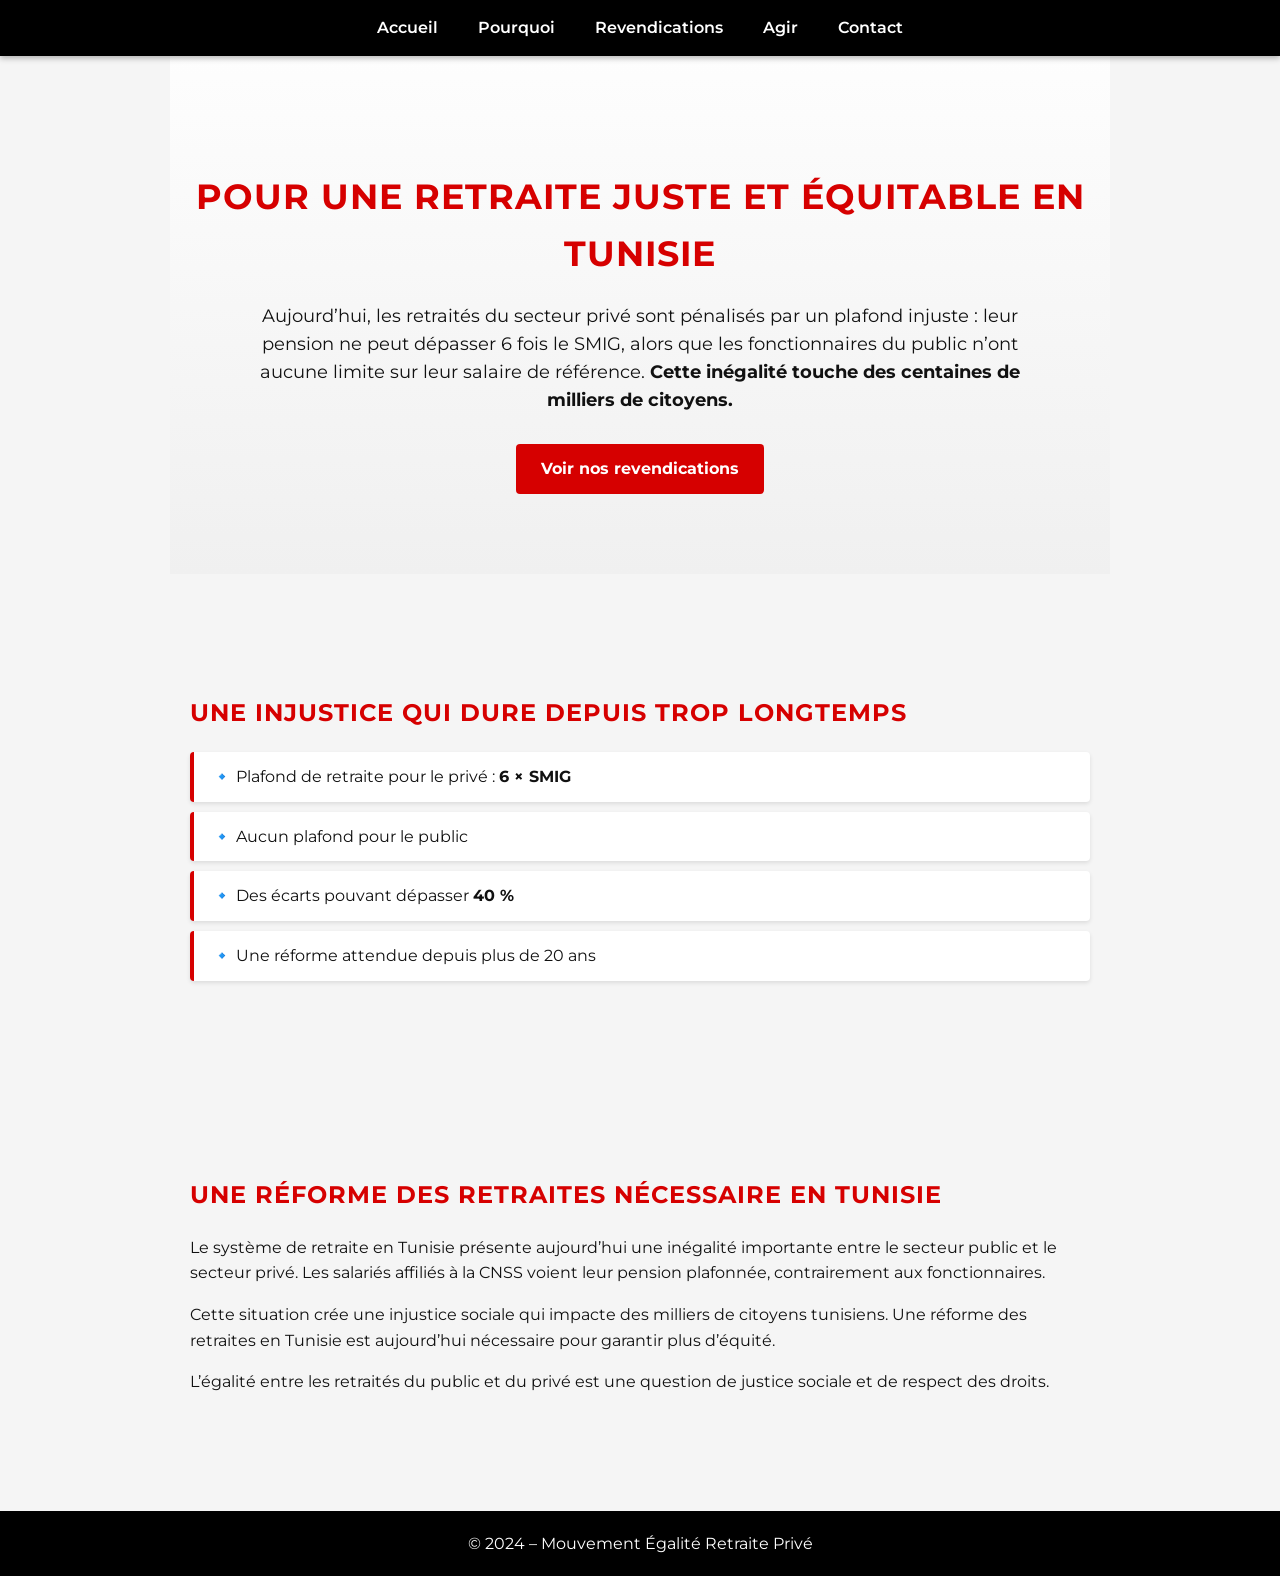
<file: index.html>
<!DOCTYPE html>
<html lang="fr">
<head>
    <meta name="google-site-verification" content="vjoZQYDXCVqqF-bR4-J7tSoAEVMWA6E02QJI7b6w6GQ" />
    <meta charset="UTF-8">
    <title><h1>Injustice des retraites en Tunisie : privé vs public</h1></title>
    <meta name="description" content="Inégalité entre retraite privée et publique en Tunisie. Découvrez pourquoi des milliers de citoyens sont pénalisés et comment agir.">
    <link rel="stylesheet" href="style.css">
</head>

<body>

<header>
    <nav>
        <a href="index.html">Accueil</a>
        <a href="pourquoi.html">Pourquoi</a>
        <a href="revendications.html">Revendications</a>
        <a href="agir.html">Agir</a>
        <a href="contact.html">Contact</a>
    </nav>
</header>

<section class="hero">
    <h1>Pour une retraite juste et équitable en Tunisie</h1>
    <p class="intro">
        Aujourd’hui, les retraités du secteur privé sont pénalisés par un plafond injuste : 
        leur pension ne peut dépasser 6 fois le SMIG, alors que les fonctionnaires du public 
        n’ont aucune limite sur leur salaire de référence.  
        <strong>Cette inégalité touche des centaines de milliers de citoyens.</strong>
    </p>

    <a class="btn" href="revendications.html">Voir nos revendications</a>
</section>

<section class="facts">
    <h2>Une injustice qui dure depuis trop longtemps</h2>
    <ul>
        <li>🔹 Plafond de retraite pour le privé : <strong>6 × SMIG</strong></li>
        <li>🔹 Aucun plafond pour le public</li>
        <li>🔹 Des écarts pouvant dépasser <strong>40 %</strong></li>
        <li>🔹 Une réforme attendue depuis plus de 20 ans</li>
    </ul>
</section>
<section>
    <h2>Une réforme des retraites nécessaire en Tunisie</h2>
    
    <p>
        Le système de retraite en Tunisie présente aujourd’hui une inégalité importante entre le secteur public et le secteur privé.
        Les salariés affiliés à la CNSS voient leur pension plafonnée, contrairement aux fonctionnaires.
    </p>

    <p>
        Cette situation crée une injustice sociale qui impacte des milliers de citoyens tunisiens.
        Une réforme des retraites en Tunisie est aujourd’hui nécessaire pour garantir plus d’équité.
    </p>

    <p>
        L’égalité entre les retraités du public et du privé est une question de justice sociale et de respect des droits.
    </p>
</section>
<footer>
    © 2024 – Mouvement Égalité Retraite Privé
</footer>

</body>
</html>
</file>
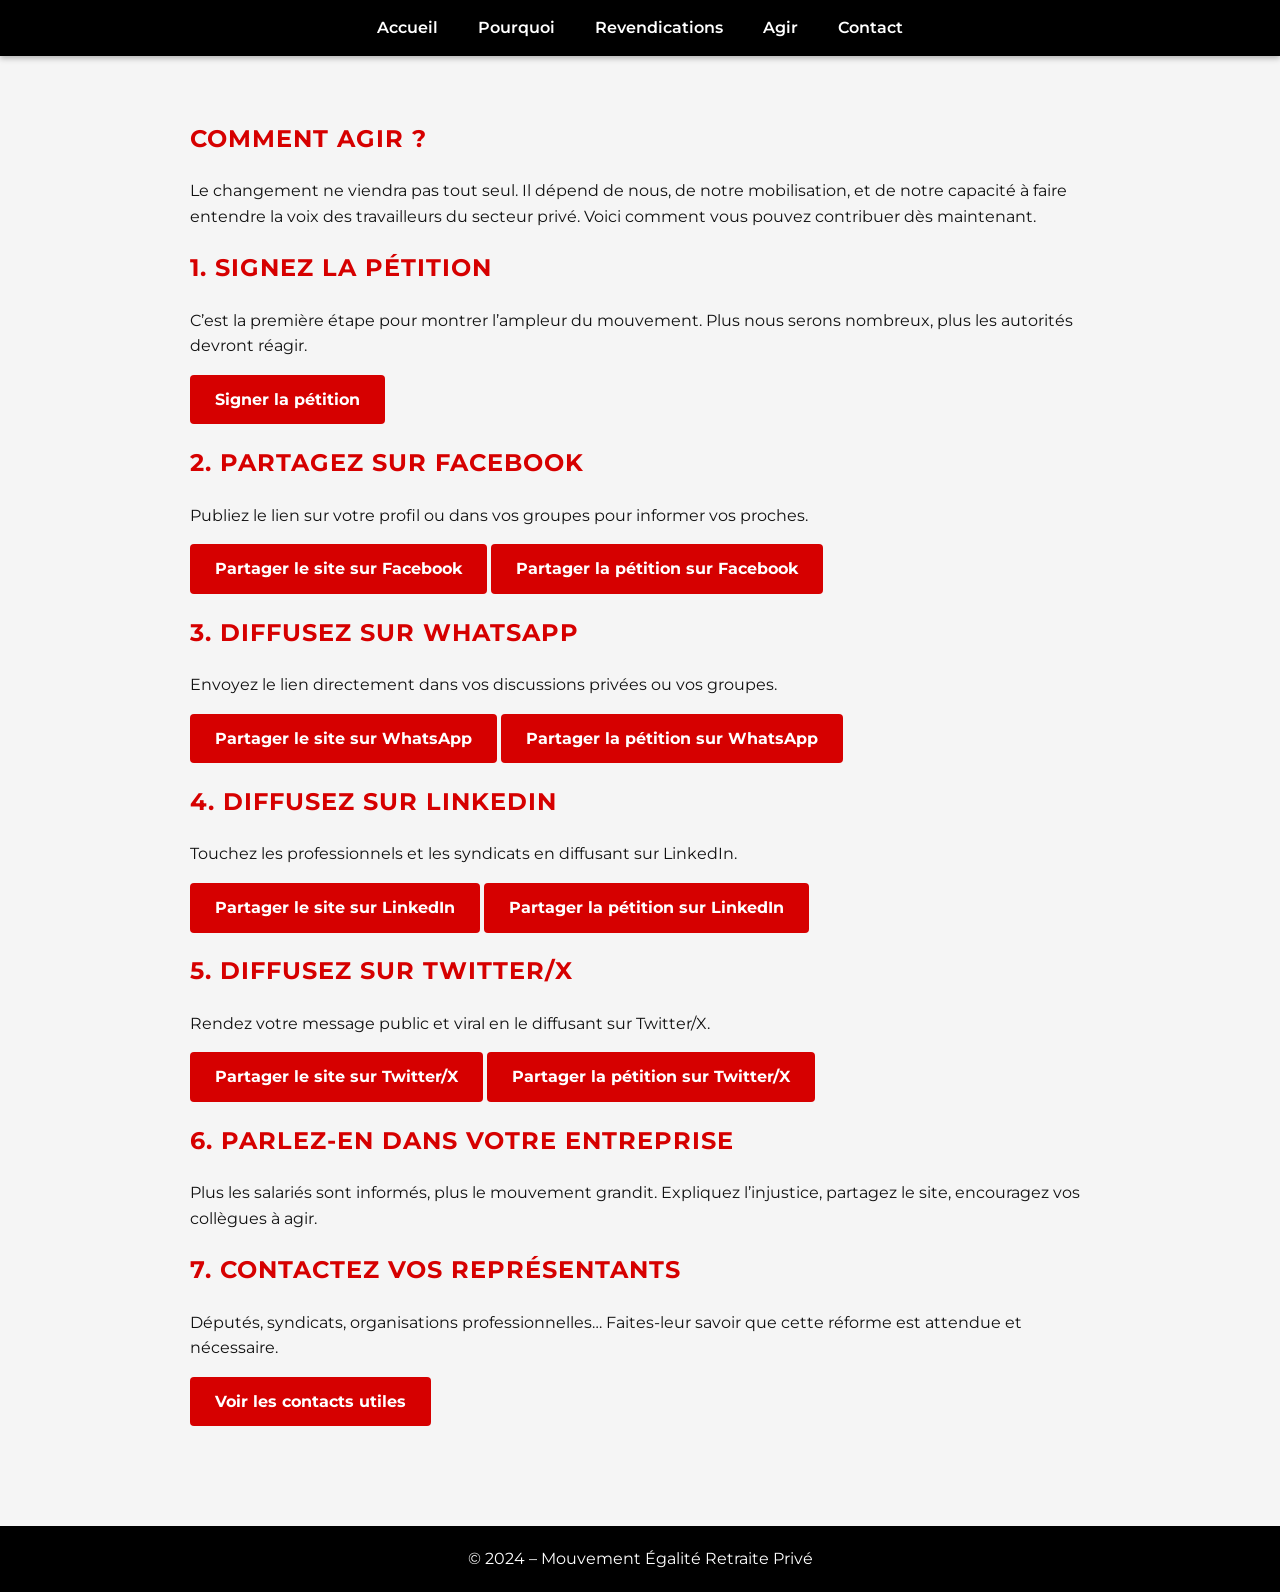
<file: agir.html>
<!DOCTYPE html>
<html lang="fr">
<head>
    <meta charset="UTF-8">
    <title>Comment agir ?</title>
    <meta name="description" content="Comment agir pour l’égalité des retraites en Tunisie ? Signez la pétition, partagez et mobilisez-vous pour cette cause nationale.">
    <link rel="stylesheet" href="style.css">
</head>

<body>

<header>
    <nav>
        <a href="index.html">Accueil</a>
        <a href="pourquoi.html">Pourquoi</a>
        <a href="revendications.html">Revendications</a>
        <a href="agir.html">Agir</a>
        <a href="contact.html">Contact</a>
    </nav>
</header>

<section>
    <h1>Comment agir ?</h1>

    <p>
        Le changement ne viendra pas tout seul.  
        Il dépend de nous, de notre mobilisation, et de notre capacité à faire entendre 
        la voix des travailleurs du secteur privé.  
        Voici comment vous pouvez contribuer dès maintenant.
    </p>

    <h2>1. Signez la pétition</h2>
    <p>
        C’est la première étape pour montrer l’ampleur du mouvement.  
        Plus nous serons nombreux, plus les autorités devront réagir.
    </p>
    <a class="btn" href="https://c.org/gRPgRRkcKH" target="_blank">
        Signer la pétition
    </a>

    <h2>2. Partagez sur Facebook</h2>
    <p>
        Publiez le lien sur votre profil ou dans vos groupes pour informer vos proches.
    </p>
    <a class="btn" href="https://www.facebook.com/sharer/sharer.php?u=https://cmaamc.github.io/" target="_blank">
        Partager le site sur Facebook
    </a>
    <a class="btn" href="https://www.facebook.com/sharer/sharer.php?u=https://c.org/gRPgRRkcKH" target="_blank">
        Partager la pétition sur Facebook
    </a>

    <h2>3. Diffusez sur WhatsApp</h2>
    <p>
        Envoyez le lien directement dans vos discussions privées ou vos groupes.
    </p>
    <a class="btn" href="https://api.whatsapp.com/send?text=https://cmaamc.github.io/" target="_blank">
        Partager le site sur WhatsApp
    </a>
    <a class="btn" href="https://api.whatsapp.com/send?text=https://c.org/gRPgRRkcKH" target="_blank">
        Partager la pétition sur WhatsApp
    </a>

    <h2>4. Diffusez sur LinkedIn</h2>
    <p>
        Touchez les professionnels et les syndicats en diffusant sur LinkedIn.
    </p>
    <a class="btn" href="https://www.linkedin.com/sharing/share-offsite/?url=https://cmaamc.github.io/" target="_blank">
        Partager le site sur LinkedIn
    </a>
    <a class="btn" href="https://www.linkedin.com/sharing/share-offsite/?url=https://c.org/gRPgRRkcKH" target="_blank">
        Partager la pétition sur LinkedIn
    </a>

    <h2>5. Diffusez sur Twitter/X</h2>
    <p>
        Rendez votre message public et viral en le diffusant sur Twitter/X.
    </p>
    <a class="btn" href="https://twitter.com/intent/tweet?url=https://cmaamc.github.io/&text=Soutenez%20le%20mouvement%20!" target="_blank">
        Partager le site sur Twitter/X
    </a>
    <a class="btn" href="https://twitter.com/intent/tweet?url=https://c.org/gRPgRRkcKH&text=Signez%20la%20p%C3%A9tition%20!" target="_blank">
        Partager la pétition sur Twitter/X
    </a>

    <h2>6. Parlez-en dans votre entreprise</h2>
    <p>
        Plus les salariés sont informés, plus le mouvement grandit.  
        Expliquez l’injustice, partagez le site, encouragez vos collègues à agir.
    </p>

    <h2>7. Contactez vos représentants</h2>
    <p>
        Députés, syndicats, organisations professionnelles…  
        Faites-leur savoir que cette réforme est attendue et nécessaire.
    </p>

    <a class="btn" href="contact.html">Voir les contacts utiles</a>
</section>

<footer>
    © 2024 – Mouvement Égalité Retraite Privé
</footer>

</body>
</html>
</file>
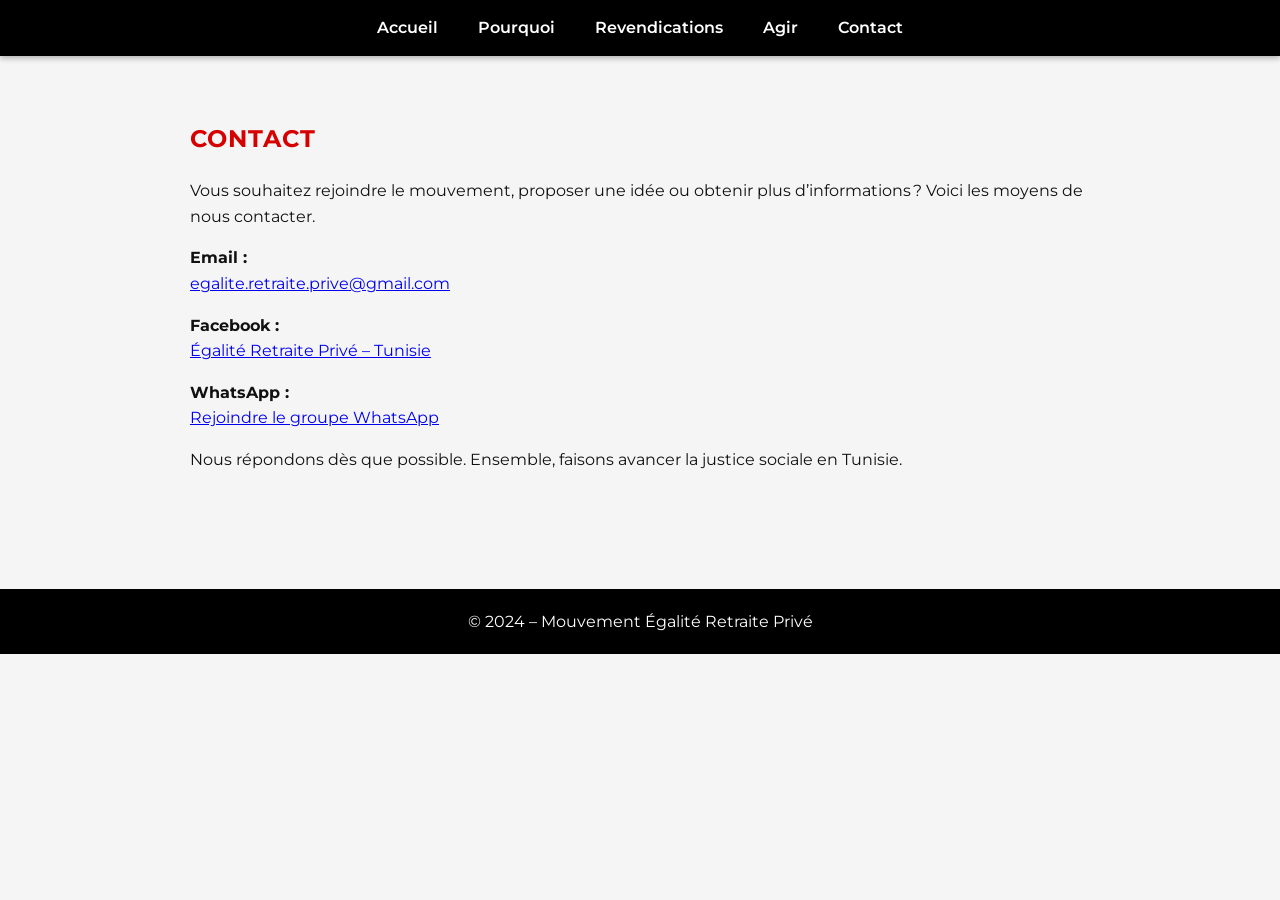
<file: contact.html>
<!DOCTYPE html>
<html lang="fr">
<head>
    <meta charset="UTF-8">
    <title>Contact</title>
    <link rel="stylesheet" href="style.css">
</head>

<body>

<header>
    <nav>
        <a href="index.html">Accueil</a>
        <a href="pourquoi.html">Pourquoi</a>
        <a href="revendication.html">Revendications</a>
        <a href="agir.html">Agir</a>
        <a href="contact.html">Contact</a>
    </nav>
</header>

<section>
    <h1>Contact</h1>

    <p>
        Vous souhaitez rejoindre le mouvement, proposer une idée ou obtenir plus d’informations ?  
        Voici les moyens de nous contacter.
    </p>

    <div class="facts">
        <p><strong>Email :</strong><br>
            <a href="mailto:egalite.retraite.prive@gmail.com">egalite.retraite.prive@gmail.com</a>
        </p>

        <p><strong>Facebook :</strong><br>
            <a href="#" target="_blank">Égalité Retraite Privé – Tunisie</a>
        </p>

        <p><strong>WhatsApp :</strong><br>
            <a href="#" target="_blank">Rejoindre le groupe WhatsApp</a>
        </p>
    </div>

    <p>
        Nous répondons dès que possible.  
        Ensemble, faisons avancer la justice sociale en Tunisie.
    </p>
</section>

<footer>
    © 2024 – Mouvement Égalité Retraite Privé
</footer>

</body>
</html>
</file>
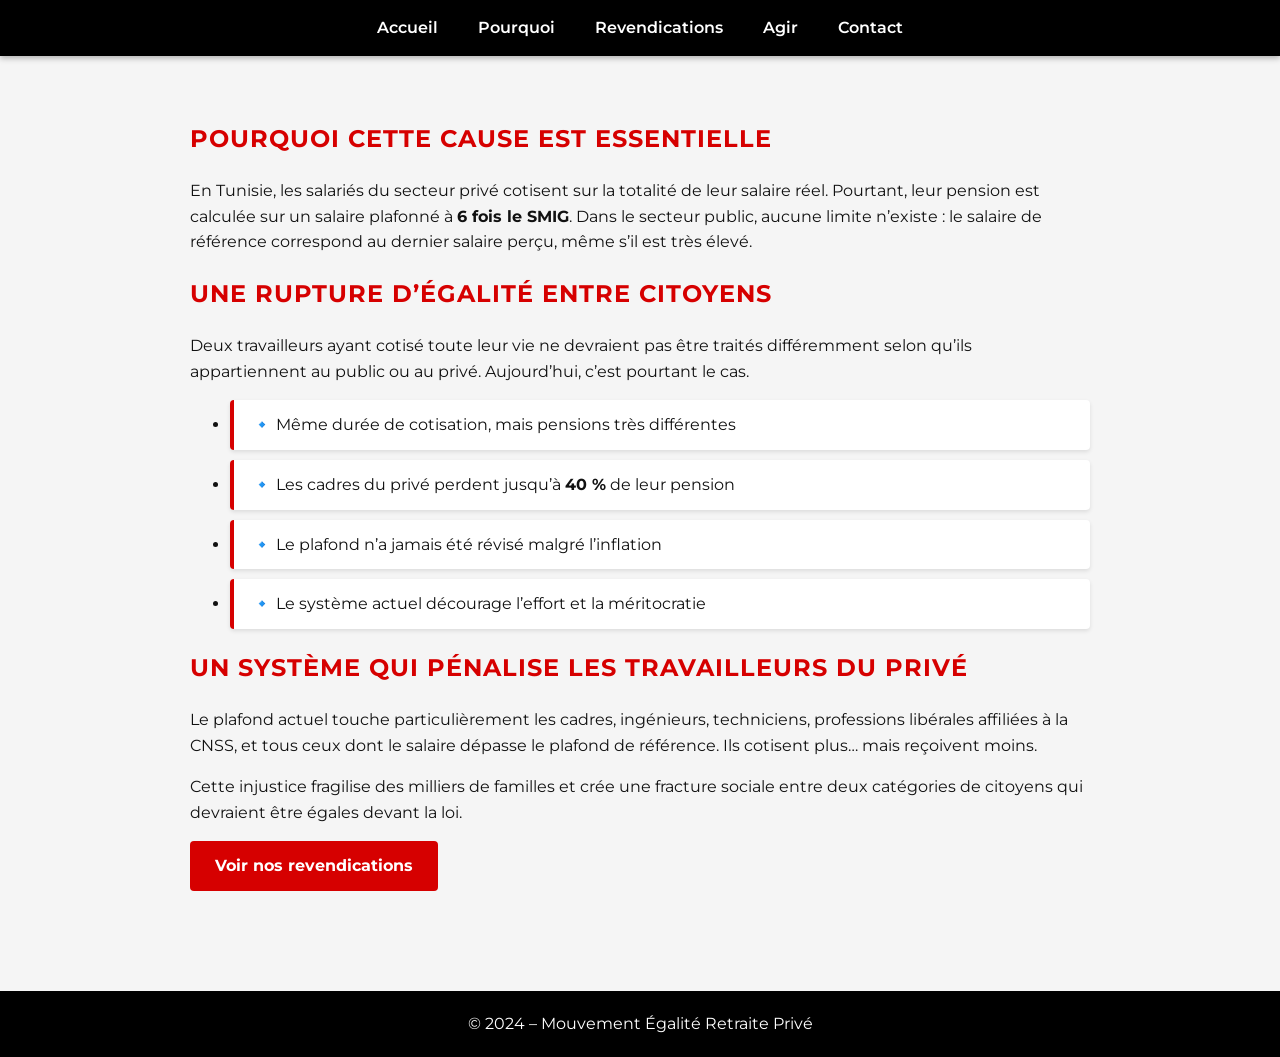
<file: pourquoi.html>
<!DOCTYPE html>
<html lang="fr">
<head>
    <meta charset="UTF-8">
    <title>Pourquoi cette cause ?</title>
    <link rel="stylesheet" href="style.css">
</head>

<body>

<header>
    <nav>
        <a href="index.html">Accueil</a>
        <a href="pourquoi.html">Pourquoi</a>
        <a href="revendications.html">Revendications</a>
        <a href="agir.html">Agir</a>
        <a href="contact.html">Contact</a>
    </nav>
</header>

<section>
    <h1>Pourquoi cette cause est essentielle</h1>

    <p>
        En Tunisie, les salariés du secteur privé cotisent sur la totalité de leur salaire réel. 
        Pourtant, leur pension est calculée sur un salaire plafonné à <strong>6 fois le SMIG</strong>.  
        Dans le secteur public, aucune limite n’existe : le salaire de référence correspond au 
        dernier salaire perçu, même s’il est très élevé.
    </p>

    <h2>Une rupture d’égalité entre citoyens</h2>
    <p>
        Deux travailleurs ayant cotisé toute leur vie ne devraient pas être traités différemment 
        selon qu’ils appartiennent au public ou au privé.  
        Aujourd’hui, c’est pourtant le cas.
    </p>

    <ul class="facts">
        <li>🔹 Même durée de cotisation, mais pensions très différentes</li>
        <li>🔹 Les cadres du privé perdent jusqu’à <strong>40 %</strong> de leur pension</li>
        <li>🔹 Le plafond n’a jamais été révisé malgré l’inflation</li>
        <li>🔹 Le système actuel décourage l’effort et la méritocratie</li>
    </ul>

    <h2>Un système qui pénalise les travailleurs du privé</h2>
    <p>
        Le plafond actuel touche particulièrement les cadres, ingénieurs, techniciens, 
        professions libérales affiliées à la CNSS, et tous ceux dont le salaire dépasse 
        le plafond de référence.  
        Ils cotisent plus… mais reçoivent moins.
    </p>

    <p>
        Cette injustice fragilise des milliers de familles et crée une fracture sociale 
        entre deux catégories de citoyens qui devraient être égales devant la loi.
    </p>

    <a class="btn" href="revendications.html">Voir nos revendications</a>
</section>

<footer>
    © 2024 – Mouvement Égalité Retraite Privé
</footer>

</body>
</html>
</file>
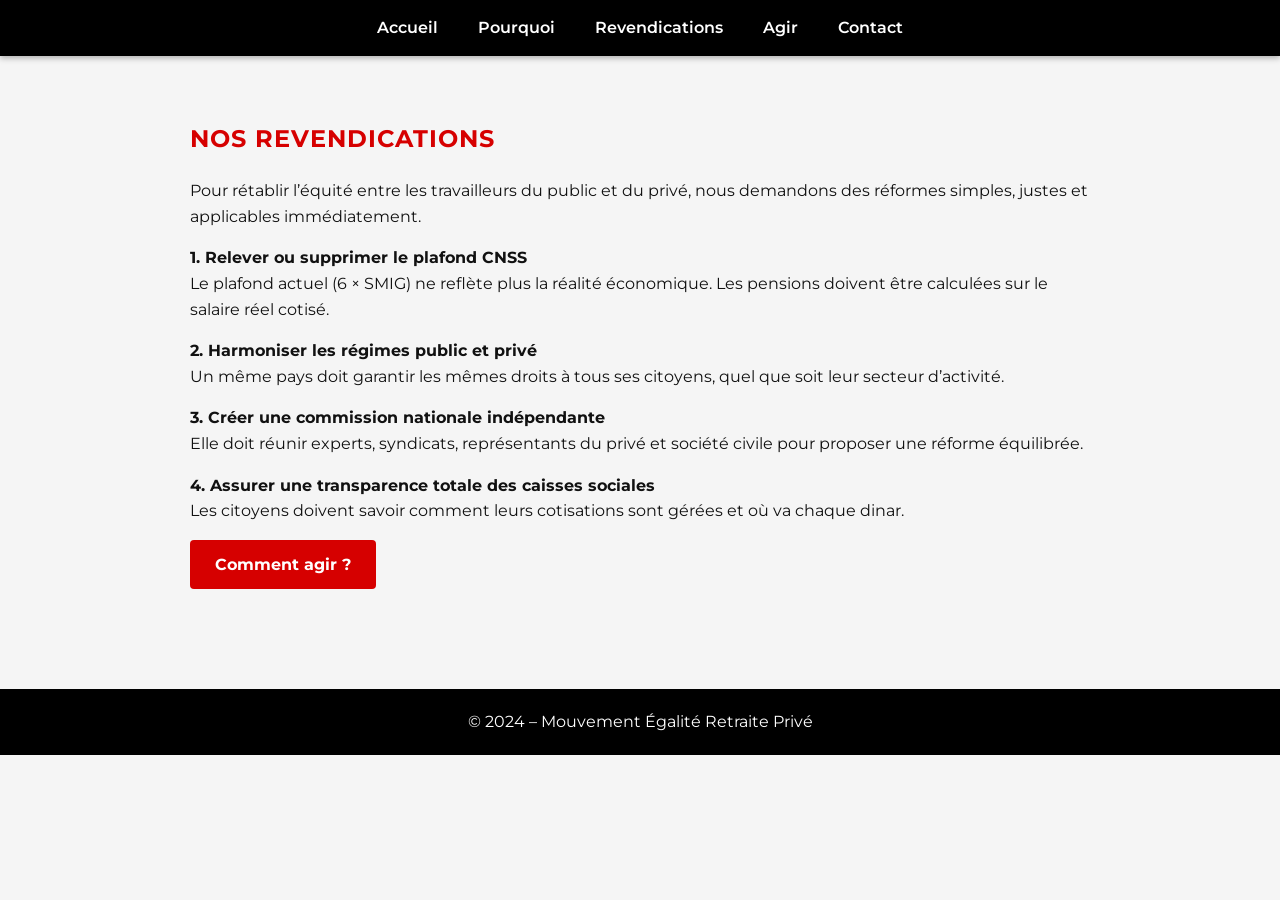
<file: revendications.html>
<!DOCTYPE html>
<html lang="fr">
<head>
    <meta charset="UTF-8">
    <title>Nos revendications</title>
    <link rel="stylesheet" href="style.css">
</head>

<body>

<header>
    <nav>
        <a href="index.html">Accueil</a>
        <a href="pourquoi.html">Pourquoi</a>
        <a href="revendications.html">Revendications</a>
        <a href="agir.html">Agir</a>
        <a href="contact.html">Contact</a>
    </nav>
</header>

<section class="black-section">
    <h2>Nos revendications</h2>

    <p>
        Pour rétablir l’équité entre les travailleurs du public et du privé, nous demandons 
        des réformes simples, justes et applicables immédiatement.
    </p>

    <div class="facts">
        <p><strong>1. Relever ou supprimer le plafond CNSS</strong><br>
            Le plafond actuel (6 × SMIG) ne reflète plus la réalité économique.  
            Les pensions doivent être calculées sur le salaire réel cotisé.</p>

        <p><strong>2. Harmoniser les régimes public et privé</strong><br>
            Un même pays doit garantir les mêmes droits à tous ses citoyens, 
            quel que soit leur secteur d’activité.</p>

        <p><strong>3. Créer une commission nationale indépendante</strong><br>
            Elle doit réunir experts, syndicats, représentants du privé et société civile 
            pour proposer une réforme équilibrée.</p>

        <p><strong>4. Assurer une transparence totale des caisses sociales</strong><br>
            Les citoyens doivent savoir comment leurs cotisations sont gérées 
            et où va chaque dinar.</p>
    </div>

    <a class="btn" href="agir.html">Comment agir ?</a>
</section>

<footer>
    © 2024 – Mouvement Égalité Retraite Privé
</footer>

</body>
</html>
</file>
<file: style.css>
/* ----- GLOBAL ----- */

@import url('https://fonts.googleapis.com/css2?family=Montserrat:wght@300;400;600;700&display=swap');

body {
    margin: 0;
    font-family: 'Montserrat', sans-serif;
    background: #f5f5f5;
    color: #111;
    line-height: 1.6;
}

/* ----- MENU FIXE ----- */

header {
    background: #000;
    color: #fff;
    padding: 15px 0;
    position: fixed;
    top: 0;
    width: 100%;
    z-index: 1000;
    box-shadow: 0 2px 6px rgba(0,0,0,0.3);
}

nav {
    display: flex;
    justify-content: center;
    gap: 40px;
}

nav a {
    color: #fff;
    text-decoration: none;
    font-weight: 600;
    transition: color 0.3s ease;
}

nav a:hover {
    color: #D60000;
}

/* ----- HERO ----- */

.hero {
    padding: 140px 20px 80px;
    text-align: center;
    background: linear-gradient(to bottom, #ffffff, #f0f0f0);
}

.hero h1 {
    font-size: 2.2em;
    margin-bottom: 20px;
}

.hero .intro {
    font-size: 1.1em;
    max-width: 800px;
    margin: auto;
    margin-bottom: 30px;
}

/* ----- SECTIONS ----- */

section {
    padding: 100px 20px 60px;
    max-width: 900px;
    margin: auto;
}

h1, h2 {
    color: #D60000;
    text-transform: uppercase;
    letter-spacing: 1px;
}

.facts ul {
    list-style: none;
    padding: 0;
}

.facts li {
    background: #fff;
    padding: 12px 18px;
    margin: 10px 0;
    border-left: 4px solid #D60000;
    border-radius: 4px;
    box-shadow: 0 2px 4px rgba(0,0,0,0.1);
}

/* ----- BOUTONS ----- */

.btn {
    display: inline-block;
    background: #D60000;
    color: #fff;
    padding: 12px 25px;
    text-decoration: none;
    border-radius: 4px;
    font-weight: bold;
    transition: background 0.3s ease, transform 0.2s ease;
}

.btn:hover {
    background: #b00000;
    transform: translateY(-2px);
}

/* ----- FOOTER ----- */

footer {
    background: #000;
    color: #fff;
    text-align: center;
    padding: 20px;
    margin-top: 40px;
}

/* ----- RESPONSIVE ----- */

@media (max-width: 700px) {
    nav {
        gap: 20px;
        font-size: 0.9em;
    }

    .hero h1 {
        font-size: 1.6em;
    }

    section {
        padding: 80px 15px;
    }
}
</file>
